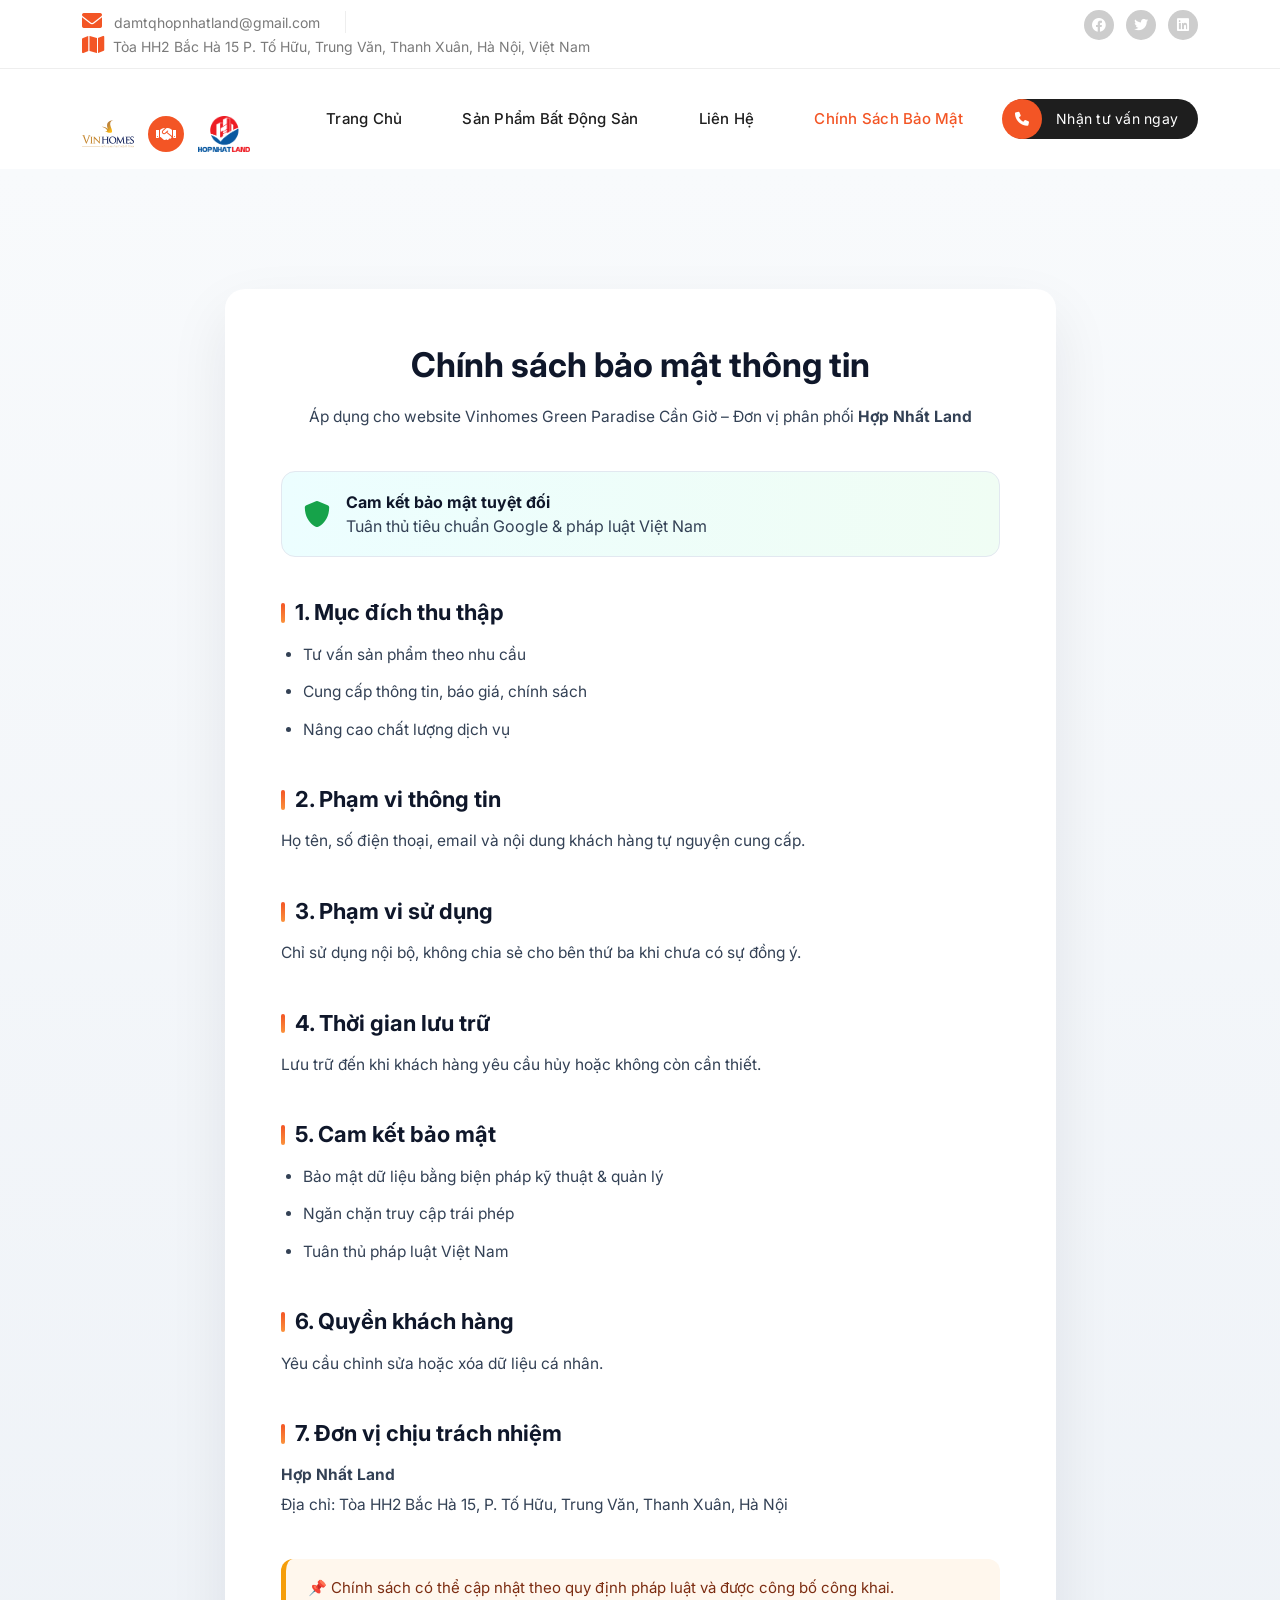
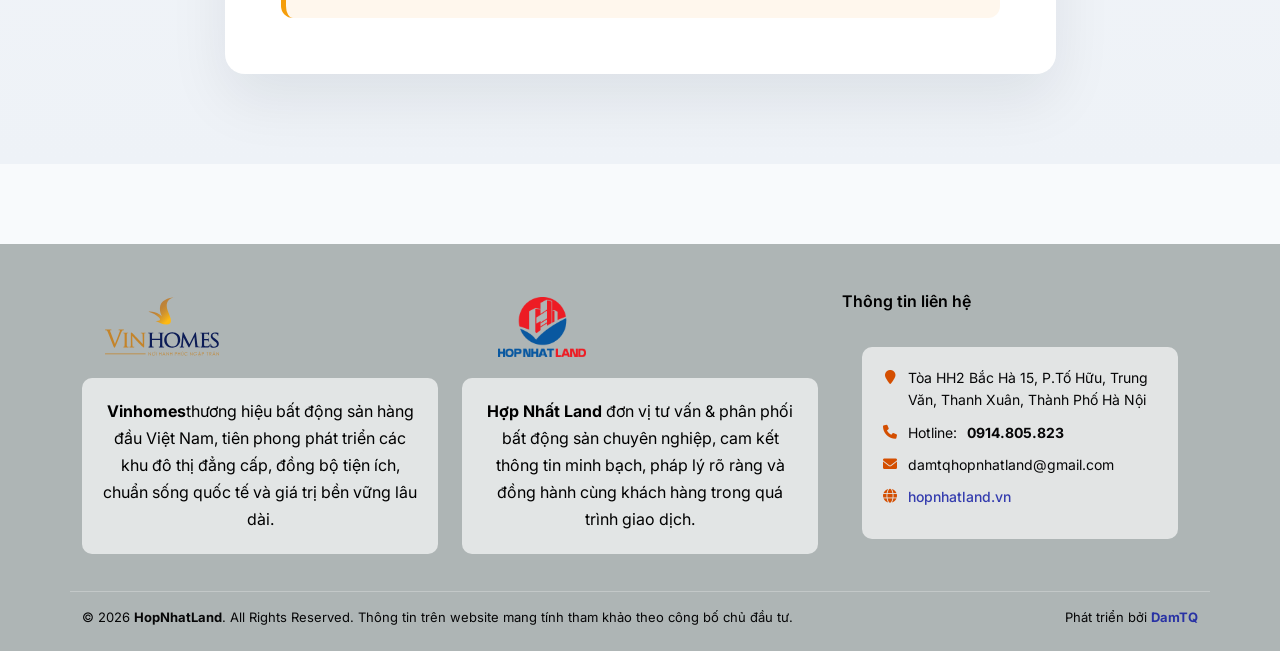
<file: policies-privacy.html>
<!DOCTYPE html>
<html lang="vi">

<head>
    <meta charset="utf-8">
    <title>Chính sách bảo mật | Vinhomes Green Paradise Cần Giờ</title>
    <meta name="viewport" content="width=device-width, initial-scale=1">
    <link rel="icon" href="./assets/images/logo-vinhomes-site.ico" type="image/x-icon">
    <link rel="shortcut icon" href="./assets/images/logo-vinhomes-site.ico" type="image/x-icon">

    <!-- SEO -->
    <meta name="description"
        content="Chính sách bảo mật thông tin khách hàng của Vinhomes Green Paradise Cần Giờ do Hợp Nhất Land phân phối. Cam kết minh bạch – an toàn – tuân thủ pháp luật.">
    <meta name="robots" content="index, follow">

    <!-- Open Graph -->
    <meta property="og:title" content="Chính sách bảo mật | Vinhomes Green Paradise Cần Giờ">
    <meta property="og:description"
        content="Cam kết bảo mật tuyệt đối thông tin khách hàng – tuân thủ tiêu chuẩn Google và pháp luật Việt Nam.">
    <meta property="og:type" content="website">

    <!-- Font -->
    <link href="https://fonts.googleapis.com/css2?family=Inter:wght@300;400;500;600;700&display=swap" rel="stylesheet">

    <!-- CSS -->
    <link href="vendor/bootstrap/css/bootstrap.min.css" rel="stylesheet">
    <link rel="stylesheet" href="assets/css/fontawesome.css">
    <link rel="stylesheet" href="assets/css/templatemo-villa-agency.css">

    <!-- Schema LegalPolicy -->
    <script type="application/ld+json">
  {
    "@context": "https://schema.org",
    "@type": "LegalPolicy",
    "name": "Chính sách bảo mật",
    "description": "Chính sách bảo mật thông tin khách hàng của Vinhomes Green Paradise Cần Giờ",
    "publisher": {
      "@type": "Organization",
      "name": "Hợp Nhất Land",
      "url": "https://hopnhatland.vn"
    }
  }
  </script>

    <!-- PAGE CSS -->
    <style>
        body {
            font-family: 'Inter', sans-serif;
        }

        .policy-page {
            padding: 120px 0 90px;
            background: linear-gradient(180deg, #f8fafc 0%, #eef2f7 100%);
        }

        .policy-box {
            background: #fff;
            border-radius: 20px;
            padding: 56px;
            box-shadow: 0 25px 60px rgba(15, 23, 42, .08);
        }

        .policy-title {
            font-size: 34px;
            font-weight: 700;
            text-align: center;
            color: #0f172a;
        }

        .policy-sub {
            text-align: center;
            font-size: 15px;
            color: #64748b;
            margin: 10px 0 40px;
        }

        .policy-trust {
            display: flex;
            gap: 16px;
            align-items: center;
            background: linear-gradient(90deg, #ecfeff, #f0fdf4);
            padding: 18px 22px;
            border-radius: 14px;
            border: 1px solid #e2e8f0;
            margin-bottom: 36px;
        }

        .policy-trust i {
            font-size: 26px;
            color: #16a34a;
        }

        .policy-box h4 {
            font-size: 22px;
            font-weight: 700;
            color: #0f172a;
            margin-top: 42px;
            margin-bottom: 14px;
            padding-left: 14px;
            position: relative;
        }

        .policy-box h4::before {
            content: "";
            position: absolute;
            left: 0;
            top: 4px;
            width: 4px;
            height: 75%;
            background: linear-gradient(180deg, #f35525, #fb923c);
            border-radius: 4px;
        }

        .policy-box p,
        .policy-box li {
            font-size: 15.5px;
            line-height: 1.9;
            color: #334155;
        }

        .policy-box ul {
            padding-left: 22px;
        }

        .policy-note {
            margin-top: 40px;
            background: #fff7ed;
            border-left: 5px solid #f59e0b;
            padding: 18px 22px;
            border-radius: 12px;
            font-size: 15px;
            color: #7c2d12;
        }

        footer {
            background: #0f172a;
            color: #e5e7eb;
            padding: 30px 0;
            font-size: 14px;
        }

        footer a {
            color: #facc15;
            font-weight: 500;
        }

        @media(max-width:768px) {
            .policy-box {
                padding: 32px 22px;
            }

            .policy-title {
                font-size: 26px;
            }
        }
    </style>
</head>

<body>

    <!-- SUB HEADER -->
    <div class="sub-header">
        <div class="container">
            <div class="row">
                <div class="col-lg-8 col-md-8">
                    <ul class="info">
                        <li><i class="fa fa-envelope"></i> damtqhopnhatland@gmail.com</li>
                        <li>
                            <i class="fa fa-map"></i>Tòa HH2 Bắc Hà 15 P. Tố Hữu, Trung Văn,
                            Thanh Xuân, Hà Nội, Việt Nam
                        </li>
                    </ul>
                </div>
                <div class="col-lg-4 col-md-4">
                    <ul class="social-links">
                        <li>
                            <a href="https://www.facebook.com/am.53708?locale=vi_VN"><i class="fab fa-facebook"></i></a>
                        </li>
                        <li>
                            <a href="https://x.com/home" target="_blank"><i class="fab fa-twitter"></i></a>
                        </li>
                        <li>
                            <a href="https://www.linkedin.com/in/quang-dam-tran-11a553217/"><i
                                    class="fab fa-linkedin"></i></a>
                        </li>
                    </ul>
                </div>
            </div>
        </div>
    </div>

    <!-- HEADER -->
    <header class="header-area header-sticky">
        <div class="container">
            <nav class="main-nav">
                <a href="index.html" class="logo-partner">
                    <img src="assets/images/vinhomes_logo.svg" alt="Vinhomes">
                    <span class="partner-icon"><i class="fa fa-handshake"></i></span>
                    <img src="assets/images/logo-hopnhatland.png" alt="Hợp Nhất Land">
                </a>
                <ul class="nav">
                    <li><a href="index.html">Trang Chủ</a></li>
                    <li><a href="properties.html">Sản Phẩm Bất Động Sản</a></li>
                    <li><a href="contact.html">Liên Hệ</a></li>
                    <li><a href="policies-privacy.html" class="active">Chính sách bảo mật</a></li>
                    <li class="call-cta">
                        <a href="tel:0914805823"><i class="fa fa-phone"></i> Nhận tư vấn ngay</a>
                    </li>
                </ul>
                <a class="menu-trigger"><span>Menu</span></a>
            </nav>
        </div>
    </header>

    <!-- POLICY CONTENT -->
    <section class="policy-page">
        <div class="container">
            <div class="row justify-content-center">
                <div class="col-lg-9">
                    <div class="policy-box">

                        <h1 class="policy-title">Chính sách bảo mật thông tin</h1>
                        <p class="policy-sub">
                            Áp dụng cho website Vinhomes Green Paradise Cần Giờ – Đơn vị phân phối <strong>Hợp Nhất
                                Land</strong>
                        </p>

                        <div class="policy-trust">
                            <i class="fa fa-shield-alt"></i>
                            <div>
                                <strong>Cam kết bảo mật tuyệt đối</strong><br>
                                Tuân thủ tiêu chuẩn Google & pháp luật Việt Nam
                            </div>
                        </div>

                        <h4>1. Mục đích thu thập</h4>
                        <ul>
                            <li>Tư vấn sản phẩm theo nhu cầu</li>
                            <li>Cung cấp thông tin, báo giá, chính sách</li>
                            <li>Nâng cao chất lượng dịch vụ</li>
                        </ul>

                        <h4>2. Phạm vi thông tin</h4>
                        <p>Họ tên, số điện thoại, email và nội dung khách hàng tự nguyện cung cấp.</p>

                        <h4>3. Phạm vi sử dụng</h4>
                        <p>Chỉ sử dụng nội bộ, không chia sẻ cho bên thứ ba khi chưa có sự đồng ý.</p>

                        <h4>4. Thời gian lưu trữ</h4>
                        <p>Lưu trữ đến khi khách hàng yêu cầu hủy hoặc không còn cần thiết.</p>

                        <h4>5. Cam kết bảo mật</h4>
                        <ul>
                            <li>Bảo mật dữ liệu bằng biện pháp kỹ thuật & quản lý</li>
                            <li>Ngăn chặn truy cập trái phép</li>
                            <li>Tuân thủ pháp luật Việt Nam</li>
                        </ul>

                        <h4>6. Quyền khách hàng</h4>
                        <p>Yêu cầu chỉnh sửa hoặc xóa dữ liệu cá nhân.</p>

                        <h4>7. Đơn vị chịu trách nhiệm</h4>
                        <p>
                            <strong>Hợp Nhất Land</strong><br>
                            Địa chỉ: Tòa HH2 Bắc Hà 15, P. Tố Hữu, Trung Văn, Thanh Xuân, Hà Nội<br>
                        </p>

                        <div class="policy-note">
                            📌 Chính sách có thể cập nhật theo quy định pháp luật và được công bố công khai.
                        </div>

                    </div>
                </div>
            </div>
        </div>
    </section>

    <!-- FOOTER -->
    <footer class="site-footer pt-5 pb-4">
        <div class="container">
            <div class="row gy-4">

                <!-- CHỦ ĐẦU TƯ -->
                <div class="col-lg-4 col-md-6 footer-col">
                    <div class="footer-logo-wrap">
                        <a href="https://vinhomes.vn/vi" target="_blank" rel="noopener nofollow">
                            <img src="assets/images/vinhomes_logo.svg" alt="Vinhomes" class="footer-logo">
                        </a>

                    </div>
                    <p>
                        <strong>Vinhomes</strong>thương hiệu bất động sản hàng đầu Việt Nam,
                        tiên phong phát triển các khu đô thị đẳng cấp, đồng bộ tiện ích,
                        chuẩn sống quốc tế và giá trị bền vững lâu dài.
                    </p>
                </div>

                <!-- ĐƠN VỊ PHÂN PHỐI -->
                <div class="col-lg-4 col-md-6 footer-col">
                    <div class="footer-logo-wrap">
                        <a href="http://hopnhatland.vn/" target="_blank" rel="noopener">
                            <img src="assets/images/logo-hopnhatland.png" alt="Hợp Nhất Land" class="footer-logo">
                        </a>

                    </div>
                    <p>
                        <strong>Hợp Nhất Land</strong> đơn vị tư vấn & phân phối bất động sản
                        chuyên nghiệp, cam kết thông tin minh bạch, pháp lý rõ ràng
                        và đồng hành cùng khách hàng trong quá trình giao dịch.
                    </p>
                </div>

                <!-- LIÊN HỆ -->
                <div class="col-lg-4 col-md-12 footer-col">
                    <h5>Thông tin liên hệ</h5>
                    <ul class="footer-list">
                        <li>
                            <i class="fa fa-map-marker"></i>
                            Tòa HH2 Bắc Hà 15, P.Tố Hữu, Trung Văn, Thanh Xuân, Thành Phố Hà Nội
                        </li>
                        <li>
                            <i class="fa fa-phone"></i>
                            Hotline: <strong>0914.805.823</strong>
                        </li>
                        <li>
                            <i class="fa fa-envelope"></i>
                            damtqhopnhatland@gmail.com
                        </li>
                        <li>
                            <i class="fa fa-globe"></i>
                            <a href="http://hopnhatland.vn/" target="_blank" class="footer-link">
                                hopnhatland.vn
                            </a>
                        </li>
                    </ul>
                </div>

            </div>

            <!-- BOTTOM -->
            <div class="row footer-bottom align-items-center">
                <div class="col-lg-8 col-md-12">
                    © 2026 <strong>HopNhatLand</strong>. All Rights Reserved.
                    Thông tin trên website mang tính tham khảo theo công bố chủ đầu tư.
                </div>
                <div class="col-lg-4 col-md-12 text-lg-end">
                    Phát triển bởi
                    <a href="https://www.facebook.com/am.53708?locale=vi_VN" target="_blank" class="footer-link">
                        <strong>DamTQ</strong>
                    </a>
                </div>
            </div>

        </div>
    </footer>

    <!-- JS -->
    <script src="vendor/jquery/jquery.min.js"></script>
    <script src="vendor/bootstrap/js/bootstrap.min.js"></script>
    <script src="assets/js/custom.js"></script>

</body>

</html>
</file>
<file: assets/css/templatemo-villa-agency.css>
/*

TemplateMo 591 villa agency

https://templatemo.com/tm-591-villa-agency

*/

/* ---------------------------------------------
Table of contents
------------------------------------------------
01. font & reset css
02. reset
03. global styles
04. header
05. banner
06. features
07. testimonials
08. contact
09. footer

--------------------------------------------- */
/* 
---------------------------------------------
font & reset css
--------------------------------------------- 
*/
@import url("https://fonts.googleapis.com/css2?family=Inter:wght@300;400;500;600;700;800&display=swap");

/* 
---------------------------------------------
reset
--------------------------------------------- 
*/
html,
body,
div,
span,
applet,
object,
iframe,
h1,
h2,
h3,
h4,
h5,
h6,
p,
blockquote,
div pre,
a,
abbr,
acronym,
address,
big,
cite,
code,
del,
dfn,
em,
font,
img,
ins,
kbd,
q,
s,
samp,
small,
strike,
strong,
sub,
sup,
tt,
var,
b,
u,
i,
center,
dl,
dt,
dd,
ol,
ul,
li,
figure,
header,
nav,
section,
article,
aside,
footer,
figcaption {
  margin: 0;
  padding: 0;
  border: 0;
  outline: 0;
}

.clearfix:after {
  content: ".";
  display: block;
  clear: both;
  visibility: hidden;
  line-height: 0;
  height: 0;
}

.clearfix {
  display: inline-block;
}

html[xmlns] .clearfix {
  display: block;
}

* html .clearfix {
  height: 1%;
}

ul,
li {
  padding: 0;
  margin: 0;
  list-style: none;
}

header,
nav,
section,
article,
aside,
footer,
hgroup {
  display: block;
}

* {
  box-sizing: border-box;
}

html,
body {
  font-family: "Inter", system-ui, -apple-system, "Segoe UI", sans-serif;
  -ms-text-size-adjust: 100%;
  -webkit-font-smoothing: antialiased;
  -moz-osx-font-smoothing: grayscale;
}

a {
  text-decoration: none !important;
}

h1,
h2,
h3,
h4,
h5,
h6 {
  color: #1e1e1e;
  margin-top: 0px;
  margin-bottom: 0px;
  font-weight: 700;
}

ul {
  margin-bottom: 0px;
}

p {
  font-size: 14px;
  line-height: 28px;
  color: #4a4a4a;
}

img {
  width: 100%;
  overflow: hidden;
}

/* 
---------------------------------------------
Global Styles
--------------------------------------------- 
*/
html,
body {
  font-family: "Inter", system-ui, -apple-system, "Segoe UI", sans-serif;
}

::selection {
  background: #0071f8;
  color: #fff;
}

::-moz-selection {
  background: #0071f8;
  color: #fff;
}

.section {
  margin-top: 120px;
}

.section-heading {
  margin-bottom: 70px;
}

.section-heading h2 {
  font-size: 40px;
  font-weight: 700;
  text-transform: capitalize;
  margin-top: 20px;
  line-height: 56px;
}

.section-heading h2 em {
  font-style: normal;
  color: #0071f8;
}

.section-heading h6 {
  color: #ee626b;
  font-size: 15px;
  text-transform: uppercase;
  font-weight: 700;
}

.icon-button a {
  display: inline-block;
  background-color: #1e1e1e;
  color: #fff;
  font-size: 14px;
  font-weight: 400;
  height: 50px;
  line-height: 50px;
  padding: 0px 30px 0px 0px;
  border-radius: 25px;
  transition: all 0.3s;
}

.icon-button a i {
  background-color: #f35525;
  height: 50px;
  width: 50px;
  text-align: center;
  border-radius: 50%;
  line-height: 50px;
  display: inline-block;
  margin-right: 15px;
  margin-left: -1px;
}

.icon-button a:hover {
  color: #f35525;
}

.icon-button a:hover i {
  color: #fff;
}

.main-button a {
  display: inline-block;
  background-color: #1e1e1e;
  color: #fff;
  font-size: 14px;
  font-weight: 500;
  height: 40px;
  line-height: 40px;
  padding: 0px 30px;
  border-radius: 25px;
  transition: all 0.3s;
}

.main-button a:hover {
  background-color: #f35525;
  color: #fff;
}

/* 
---------------------------------------------
Pre-loader Style
--------------------------------------------- 
*/

.js-preloader {
  position: fixed;
  top: 0;
  left: 0;
  right: 0;
  bottom: 0;
  background-color: rgba(0, 0, 0, 0.99);
  display: -webkit-box;
  display: flex;
  -webkit-box-align: center;
  align-items: center;
  -webkit-box-pack: center;
  justify-content: center;
  opacity: 1;
  visibility: visible;
  z-index: 9999;
  -webkit-transition: opacity 0.25s ease;
  transition: opacity 0.25s ease;
}

.js-preloader.loaded {
  opacity: 0;
  visibility: hidden;
  pointer-events: none;
}

@-webkit-keyframes dot {
  50% {
    -webkit-transform: translateX(96px);
    transform: translateX(96px);
  }
}

@keyframes dot {
  50% {
    -webkit-transform: translateX(96px);
    transform: translateX(96px);
  }
}

@-webkit-keyframes dots {
  50% {
    -webkit-transform: translateX(-31px);
    transform: translateX(-31px);
  }
}

@keyframes dots {
  50% {
    -webkit-transform: translateX(-31px);
    transform: translateX(-31px);
  }
}

.preloader-inner {
  position: relative;
  width: 142px;
  height: 40px;
  background: transparent;
}

.preloader-inner .dot {
  position: absolute;
  width: 16px;
  height: 16px;
  top: 12px;
  left: 15px;
  background: #f35525;
  border-radius: 50%;
  -webkit-transform: translateX(0);
  transform: translateX(0);
  -webkit-animation: dot 2.8s infinite;
  animation: dot 2.8s infinite;
}

.preloader-inner .dots {
  -webkit-transform: translateX(0);
  transform: translateX(0);
  margin-top: 12px;
  margin-left: 31px;
  -webkit-animation: dots 2.8s infinite;
  animation: dots 2.8s infinite;
}

.preloader-inner .dots span {
  display: block;
  float: left;
  width: 16px;
  height: 16px;
  margin-left: 16px;
  background: #f35525;
  border-radius: 50%;
}

/* 
---------------------------------------------
Header Style
--------------------------------------------- 
*/

.sub-header {
  background-color: #fff;
  padding: 10px 0px;
  border-bottom: 1px solid #eee;
}

.sub-header ul li {
  display: inline-block;
}

.sub-header ul.social-links {
  text-align: right;
}

.sub-header ul.social-links li {
  margin-left: 8px;
}

.sub-header ul.social-links li a {
  display: inline-block;
  width: 30px;
  height: 30px;
  background-color: #cdcdcd;
  border-radius: 50%;
  text-align: center;
  line-height: 30px;
  color: #fff;
  font-size: 14px;
  transition: all 0.3s;
}

.sub-header ul.social-links li a:hover {
  background-color: #f35525;
}

.sub-header ul.info li {
  font-size: 14px;
  color: #7a7a7a;
  border-right: 1px solid #eee;
  margin-right: 25px;
  padding-right: 25px;
}

.sub-header ul.info li:last-child {
  margin-right: 0px;
  padding-right: 0px;
  border-right: none;
}

.sub-header ul.info li i {
  font-size: 20px;
  color: #f35525;
  margin-right: 8px;
}

.background-header {
  background-color: #fff;
  height: 80px !important;
  position: fixed !important;
  top: 0 !important;
  left: 0;
  right: 0;
  box-shadow: 0px 0px 10px rgba(0, 0, 0, 0.15) !important;
  -webkit-transition: all 0.5s ease 0s;
  -moz-transition: all 0.5s ease 0s;
  -o-transition: all 0.5s ease 0s;
  transition: all 0.5s ease 0s;
}

.header-area {
  position: relative;
  background-color: #fff;
  height: 100px;
  z-index: 100;
  -webkit-transition: all 0.5s ease 0s;
  -moz-transition: all 0.5s ease 0s;
  -o-transition: all 0.5s ease 0s;
  transition: all 0.5s ease 0s;
}

.header-area .main-nav {
  background: transparent;
  display: flex;
}

.header-area .main-nav .logo {
  -webkit-transition: all 0.3s ease 0s;
  -moz-transition: all 0.3s ease 0s;
  -o-transition: all 0.3s ease 0s;
  transition: all 0.3s ease 0s;
  display: inline-block;
}

.header-area .main-nav .logo h1 {
  line-height: 100px;
  font-size: 28px;
  text-transform: uppercase;
  color: #1e1e1e;
  font-weight: 700;
  letter-spacing: 2px;
}

.background-header .main-nav .logo h1 {
  line-height: 80px;
}

.header-area .main-nav ul.nav {
  flex-basis: 100%;
  margin-top: 30px;
  justify-content: right;
  -webkit-transition: all 0.3s ease 0s;
  -moz-transition: all 0.3s ease 0s;
  -o-transition: all 0.3s ease 0s;
  transition: all 0.3s ease 0s;
  position: relative;
  z-index: 999;
}

.header-area .main-nav .nav li:last-child {
  padding-right: 0px;
}

.header-area .main-nav .nav li {
  padding-left: 10px;
  padding-right: 10px;
  height: 100px;
  line-height: 100px;
}

.header-area .main-nav .nav li a {
  display: block;
  padding-left: 20px;
  padding-right: 20px;
  font-weight: 500;
  font-size: 15px;
  height: 40px;
  line-height: 40px;
  text-transform: capitalize;
  color: #1e1e1e;
  -webkit-transition: all 0.4s ease 0s;
  -moz-transition: all 0.4s ease 0s;
  -o-transition: all 0.4s ease 0s;
  transition: all 0.4s ease 0s;
  border: transparent;
  letter-spacing: 0.25px;
}

.header-area .main-nav .nav li:last-child a {
  background-color: #1e1e1e;
  color: #fff;
  font-size: 14px;
  font-weight: 400;
  text-transform: none;
  border-radius: 20px;
  padding-left: 0px;
}

.header-area .main-nav .nav li:last-child a i {
  background-color: #f35525;
  display: inline-block;
  width: 40px;
  height: 40px;
  text-align: center;
  line-height: 40px;
  margin-right: 10px;
  border-radius: 50%;
  margin-left: -1px;
}

.header-area .main-nav .nav li:last-child:hover a {
  background-color: #1e1e1e;
}

.header-area .main-nav .nav li:last-child:hover a i {
  color: #fff;
}

.header-area .main-nav .nav li:hover a {
  color: #f35525;
}

.header-area .main-nav .nav li a.active {
  color: #f35525;
}

.background-header .main-nav .nav li a.active {
  color: #f35525;
}

.header-area .main-nav .menu-trigger {
  cursor: pointer;
  position: absolute;
  top: 23px;
  width: 32px;
  height: 40px;
  text-indent: -9999em;
  z-index: 99;
  right: 20px;
  display: none;
}

.background-header .main-nav .menu-trigger {
  top: 22px;
}

.background-header .main-nav ul.nav {
  margin-top: 20px;
}

.header-area .main-nav .menu-trigger span,
.header-area .main-nav .menu-trigger span:before,
.header-area .main-nav .menu-trigger span:after {
  -moz-transition: all 0.4s;
  -o-transition: all 0.4s;
  -webkit-transition: all 0.4s;
  transition: all 0.4s;
  background-color: #1e1e1e;
  display: block;
  position: absolute;
  width: 30px;
  height: 2px;
  left: 0;
}

.header-area .main-nav .menu-trigger span:before,
.header-area .main-nav .menu-trigger span:after {
  -moz-transition: all 0.4s;
  -o-transition: all 0.4s;
  -webkit-transition: all 0.4s;
  transition: all 0.4s;
  background-color: #1e1e1e;
  display: block;
  position: absolute;
  width: 30px;
  height: 2px;
  left: 0;
  width: 75%;
}

.header-area .main-nav .menu-trigger span:before,
.header-area .main-nav .menu-trigger span:after {
  content: "";
}

.header-area .main-nav .menu-trigger span {
  top: 16px;
}

.header-area .main-nav .menu-trigger span:before {
  -moz-transform-origin: 33% 100%;
  -ms-transform-origin: 33% 100%;
  -webkit-transform-origin: 33% 100%;
  transform-origin: 33% 100%;
  top: -10px;
  z-index: 10;
}

.header-area .main-nav .menu-trigger span:after {
  -moz-transform-origin: 33% 0;
  -ms-transform-origin: 33% 0;
  -webkit-transform-origin: 33% 0;
  transform-origin: 33% 0;
  top: 10px;
}

.header-area .main-nav .menu-trigger.active span,
.header-area .main-nav .menu-trigger.active span:before,
.header-area .main-nav .menu-trigger.active span:after {
  background-color: transparent;
  width: 100%;
}

.header-area .main-nav .menu-trigger.active span:before {
  -moz-transform: translateY(6px) translateX(1px) rotate(45deg);
  -ms-transform: translateY(6px) translateX(1px) rotate(45deg);
  -webkit-transform: translateY(6px) translateX(1px) rotate(45deg);
  transform: translateY(6px) translateX(1px) rotate(45deg);
  background-color: #1e1e1e;
}

.background-header .main-nav .menu-trigger.active span:before {
  background-color: #1e1e1e;
}

.header-area .main-nav .menu-trigger.active span:after {
  -moz-transform: translateY(-6px) translateX(1px) rotate(-45deg);
  -ms-transform: translateY(-6px) translateX(1px) rotate(-45deg);
  -webkit-transform: translateY(-6px) translateX(1px) rotate(-45deg);
  transform: translateY(-6px) translateX(1px) rotate(-45deg);
  background-color: #1e1e1e;
}

.background-header .main-nav .menu-trigger.active span:after {
  background-color: #1e1e1e;
}

.visible {
  display: inline !important;
}

@media (max-width: 1200px) {
  .header-area .main-nav .nav li {
    padding-left: 5px;
    padding-right: 5px;
  }
}

@media (max-width: 767px) {
  .background-header .main-nav {
    box-shadow: 0px 0px 15px rgba(0, 0, 0, 0.15);
    border-radius: 0px 0px 25px 25px;
    width: 100%;
  }

  .background-header .main-nav .nav,
  .header-area .main-nav .nav {
    background-color: #fff;
  }

  .background-header .main-nav .nav li a,
  .header-area .main-nav .nav li a {
    line-height: 50px;
    height: 50px;
    font-weight: 400;
    color: #1e1e1e;
    background-color: #fff;
    border-radius: 0px 0px 25px 25px;
  }

  .background-header .main-nav .nav li,
  .header-area .main-nav .nav li {
    border-top: 1px solid #ddd;
    background-color: #f1f0fe;
    height: 50px;
    border-radius: 0px 0px 25px 25px;
  }

  .header-area .main-nav .nav {
    height: auto;
    flex-basis: 100%;
  }

  .header-area .main-nav .logo {
    position: absolute;
    left: 30px;
    top: 0px;
  }

  .background-header .main-nav .logo {
    top: 0px;
  }

  .background-header .main-nav .border-button {
    top: 0px !important;
  }

  .header-area .main-nav .border-button {
    position: absolute;
    top: 15px;
    right: 70px;
  }

  .header-area.header-sticky .nav li a:hover,
  .header-area.header-sticky .nav li a.active {
    color: #ee626b !important;
    opacity: 1;
  }

  .header-area.header-sticky .nav li.search-icon a {
    width: 100%;
  }

  .header-area .nav li:last-child a {
    background-color: transparent !important;
    font-weight: 300 !important;
    text-transform: capitalize !important;
  }

  .header-area {
    padding: 0px 15px;
    height: 80px;
    box-shadow: none;
    text-align: center;
  }

  .header-area .container {
    padding: 0px;
  }

  .header-area .logo {
    margin-left: 0px;
  }

  .header-area .menu-trigger {
    display: block !important;
  }

  .header-area .main-nav {
    overflow: hidden;
  }

  .header-area .main-nav .nav {
    float: none;
    width: 100%;
    display: none;
    -webkit-transition: all 0s ease 0s;
    -moz-transition: all 0s ease 0s;
    -o-transition: all 0s ease 0s;
    transition: all 0s ease 0s;
    margin-left: 0px;
  }

  .header-area .main-nav .nav li:first-child {
    border-top: 1px solid #eee;
  }

  .header-area.header-sticky .nav {
    margin-top: 80px !important;
  }

  .background-header.header-sticky .nav {
    margin-top: 80px !important;
  }

  .header-area .main-nav .nav li {
    width: 100%;
    background: #fff;
    padding-left: 0px !important;
    padding-right: 0px !important;
  }
}

/* 
---------------------------------------------
Banner Style
--------------------------------------------- 
*/

.main-banner .item {
  background-position: center center;
  background-repeat: no-repeat;
  background-size: cover;
  padding: 220px 20% 320px 20%;
  margin-top: 0px;
}

.main-banner .item-1 {
  background-image: url(../images/lang-van.jpg);
}

.main-banner .item-2 {
  background-image: url(../images/muidanhvong.jpg);
}

.main-banner .item-3 {
  background-image: url(../images/vin-olympic-banner.png);
}

.main-banner .item span.category {
  background-color: #fff;
  color: #1e1e1e;
  font-size: 16px;
  font-weight: 500;
  text-transform: capitalize;
  padding: 6px 15px;
  display: inline-block;
  margin-bottom: 30px;
}

.main-banner .item span.category em {
  font-style: normal;
  color: #f35525;
}

.main-banner .item h2 {
  font-size: 62px;
  font-weight: 700;
  text-transform: uppercase;
  color: #fff;
  line-height: 72px;
  width: 50%;
  margin-bottom: 0px;
}

.main-banner .owl-dots {
  position: absolute;
  bottom: 60px;
  left: 20%;
}

.main-banner .owl-dots .owl-dot {
  width: 10px;
  height: 10px;
  background-color: #fff;
  border-radius: 50%;
  margin-right: 10px;
  transition: all 0.5s;
}

.main-banner .owl-dots .active {
  background-color: #f35525;
}

.main-banner .owl-nav {
  position: absolute;
  top: 50%;
  width: 100%;
  transform: translateY(-50px);
}

.main-banner .owl-nav .owl-prev i,
.main-banner .owl-nav .owl-next i {
  width: 50px;
  height: 50px;
  line-height: 50px;
  font-size: 24px;
  display: inline-block;
  color: #fff;
  background-color: rgba(255, 255, 255, 0.2);
  border-radius: 50%;
  opacity: 1;
  transition: all 0.3s;
}

.main-banner .owl-nav .owl-prev i {
  position: absolute;
  left: 45px;
}

.main-banner .owl-nav .owl-next i {
  position: absolute;
  right: 45px;
}

.main-banner .owl-nav .owl-prev i:hover,
.main-banner .owl-nav .owl-next i:hover {
  opacity: 1;
  background-color: rgba(255, 255, 255, 0.5);
}

/* 
---------------------------------------------
Featured Style
--------------------------------------------- 
*/

.featured .left-image {
  position: relative;
}

.featured .left-image img {
  padding-left: 55px;
}

.featured .left-image a {
  display: inline-block;
  width: 110px;
  height: 110px;
  line-height: 110px;
  background-color: #f35525;
  border-radius: 50%;
  text-align: center;
  position: absolute;
  left: 0;
  bottom: -55px;
}

.featured .section-heading {
  margin-left: 10px;
  margin-right: 10px;
  margin-bottom: 60px;
}

.featured .section-heading h2 {
  width: 70%;
}

.featured .accordion {
  margin-left: 10px;
  margin-right: 10px;
  --bs-accordion-border-radius: 10px;
  --bs-accordion-inner-border-radius: 10px;
  --bs-accordion-bg: #fafafa;
  --bs-accordion-border-color: none;
  border: none !important;
}

.featured .accordion-header {
  border-bottom: 1px solid #eaeaea;
}

.featured .accordion-button {
  box-shadow: none;
  font-size: 17px;
  font-weight: 500;
  color: #1e1e1e;
}

.featured .accordion-button:not(.collapsed) {
  color: #f35525;
  background-color: #fafafa;
  outline: none;
}

.featured .accordion-button::after {
  display: none;
}

.featured #headingThree {
  border-bottom: none;
}

.featured .accordion-item:last-of-type .accordion-collapse {
  border-top: 1px solid #eaeaea;
}

.featured .info-table {
  background-color: #e9ddd99f;
  border-radius: 10px;
  box-shadow: 0px 0px 15px rgba(0, 0, 0, 0.15);
  padding: 35px 30px;
}

.featured .info-table ul li {
  display: block;
  margin-bottom: 35px;
  padding-bottom: 35px;
  border-bottom: 1px solid #eee;
}

.featured .info-table ul li:last-child {
  border-bottom: none;
  padding-bottom: 0;
  margin-bottom: 0;
}

.featured .info-table ul li img {
  float: left;
  margin-right: 25px;
}

.featured .info-table ul li h4 {
  font-size: 22px;
  font-weight: 600;
  color: #000000;
}

.featured .info-table ul li h4 span {
  font-size: 15px;
  color: #000000;
  font-weight: 400;
}

/* 
---------------------------------------------
Video Style
--------------------------------------------- 
*/

.video {
  background-image: url(../images/video-bg.jpg);
  background-repeat: no-repeat;
  background-size: cover;
  background-position: center center;
  padding: 100px 0px 250px 0px;
  position: relative;
}

.video-content {
  margin-top: -240px;
}

.video .section-heading h2 {
  color: #fff;
}

.video-content .video-frame {
  position: relative;
  box-shadow: 0px 0px 15px rgba(0, 0, 0, 0.15);
  border-radius: 10px;
}

.video-content .video-frame img {
  border-radius: 10px;
}

.video-content .video-frame a {
  position: absolute;
  left: 50%;
  top: 50%;
  transform: translate(-26px, -26px);
  width: 52px;
  height: 52px;
  background-color: #fff;
  border-radius: 50%;
  display: inline-block;
  text-align: center;
  line-height: 52px;
  color: #f35525;
  outline: 15px solid rgba(254, 85, 37, 0.5);
  font-size: 18px;
}

/* 
---------------------------------------------
Fun Facts Style
--------------------------------------------- 
*/

.fun-facts {
  text-align: center;
  margin-top: 125px;
}

.fun-facts .counter {
  background-color: #ffeee9;
  position: relative;
  border-radius: 10px;
  width: 270px;
  padding: 20px 0px;
  display: inline-block;
}

.fun-facts .counter h2,
.fun-facts .counter p {
  display: inline-flex;
  vertical-align: middle;
}

.fun-facts .counter p {
  text-align: left;
  font-size: 16px;
  color: #1e1e1e;
  font-weight: 600;
  line-height: 28px;
}

.fun-facts .counter h2 {
  margin-right: 25px;
  font-size: 40px;
  color: #f35525;
}

.fun-facts .counter:after {
  position: absolute;
  width: 50px;
  height: 50px;
  background-color: #f35525;
  border-radius: 50%;
  content: "";
  right: -25px;
  top: -25px;
}

/* 
---------------------------------------------
Best Deal Style
--------------------------------------------- 
*/

.best-deal {
  background-color: #f7f0f096;
  padding: 100px 0px;
}

.best-deal .tab-content img {
  padding: 0px 45px;
}

.best-deal .tabs-content .nav-link {
  font-size: 16px;
  font-weight: 500;
  background-color: #1e1e1e !important;
  border-radius: 5px;
  height: 50px;
  line-height: 50px;
  display: inline-block;
  padding: 0px 25px;
  color: #fff;
}

.best-deal .tabs-content .nav-tabs .nav-link.active {
  background-color: #f35525 !important;
  color: #fff;
}

.best-deal .tabs-content ul.nav-tabs {
  border-bottom: none !important;
  margin-bottom: 80px;
  align-items: end;
  justify-content: end;
  margin-top: -130px;
}

.best-deal .tabs-content ul.nav-tabs li {
  padding-right: 0px;
  border-right: none;
  margin-left: 20px;
}

.best-deal .info-table {
  border-radius: 10px;
  box-shadow: 0px 0px 15px rgba(0, 0, 0, 0.15);
  padding: 35px 30px;
}

.best-deal .info-table ul li {
  display: block;
  margin-bottom: 24px;
  padding-bottom: 24px;
  border-bottom: 1px solid #eee;
  text-align: left;
  font-size: 15px;
  color: #222121;
  font-weight: 400;
}

.best-deal .info-table ul li:last-child {
  border-bottom: none;
  padding-bottom: 0;
  margin-bottom: 0;
}

.best-deal .info-table ul li span {
  font-size: 20px;
  color: #1e1e1e;
  font-weight: 700;
  float: right;
  display: inline-block;
}

.best-deal .tabs-content {
  padding: 0px;
  background-color: transparent;
}

.best-deal .tabs-content h4 {
  font-size: 17px;
  font-weight: 600;
  margin-bottom: 30px;
}

.best-deal .icon-button {
  margin-top: 30px;
}

/* 
---------------------------------------------
Properties Style
--------------------------------------------- 
*/

.properties .item {
  background-color: #fafafa;
  border-radius: 10px;
  padding: 30px;
  margin-bottom: 30px;
}

.properties .item img {
  border-radius: 10px;
}

.properties .item span.category {
  background-color: #fbd9cf;
  font-weight: 500;
  border-radius: 5px;
  font-size: 14px;
  color: #1e1e1e;
  padding: 5px 12px;
  display: inline-block;
  margin-top: 25px;
}

.properties .item h4 {
  font-size: 19px;
  margin: 25px 0px;
}

.properties .item h4 a {
  color: #1e1e1e;
}

.properties .item ul li {
  display: inline-block;
  font-size: 15px;
  color: #4a4a4a;
  margin-right: 20px;
}

.properties .item ul li span {
  font-weight: 600;
  color: #1e1e1e;
}

.properties .item ul {
  border-bottom: 1px solid #eaeaea;
  margin-bottom: 30px;
  padding-bottom: 30px;
}

.properties .item h6 {
  font-size: 20px;
  color: #f35525;
  margin-top: 6px;
  display: inline-block;
  float: right;
  margin-top: 30px;
}

.properties .item .main-button {
  text-align: center;
}

/* 
---------------------------------------------
Contact Style
--------------------------------------------- 
*/

.contact {
  background-image: url(../images/contact-bg.jpg);
  background-repeat: no-repeat;
  background-size: cover;
  background-position: center center;
  padding: 100px 0px 250px 0px;
  position: relative;
}

.contact .section-heading h2 {
  color: #fff;
}

.contact-content {
  margin-top: -240px;
  position: relative;
  z-index: 1;
}

.contact-content #map {
  border-radius: 10px;
  margin-bottom: 60px;
}

.contact-content .item {
  border-radius: 10px;
  box-shadow: 0px 0px 15px rgba(0, 0, 0, 0.15);
  padding: 35px 30px;
  background-color: #fff;
}

.contact-content .phone {
  margin-right: 15px;
}

.contact-content .email {
  margin-left: 15px;
}

.contact-content .item img {
  float: left;
  margin-right: 25px;
  vertical-align: middle;
}

.contact-content .item h6 {
  font-size: 20px;
  font-weight: 600;
  vertical-align: middle;
}

.contact-content .item h6 span {
  font-size: 15px;
  color: #aaaaaa;
  font-weight: 400;
}

.contact-content #contact-form {
  margin-left: 30px;
  border-radius: 10px;
  box-shadow: 0px 0px 15px rgba(0, 0, 0, 0.15);
  padding: 35px 30px;
  background-color: #fff;
}

.contact-content #contact-form label {
  font-size: 15px;
  color: #3a3a3a;
  margin-bottom: 15px;
}

.contact-content #contact-form input {
  width: 100%;
  height: 44px;
  border-radius: 22px;
  background-color: #f6f6f6;
  border: none;
  margin-bottom: 30px;
  font-size: 14px;
  padding: 0px 15px;
}

.contact-content #contact-form textarea {
  width: 100%;
  height: 150px;
  max-height: 180px;
  border-radius: 22px;
  background-color: #f6f6f6;
  border: none;
  margin-bottom: 40px;
  font-size: 14px;
  padding: 15px 15px;
}

.contact-content #contact-form button {
  background-color: #1e1e1e;
  height: 44px;
  border-radius: 22px;
  padding: 0px 20px;
  color: #fff;
  border: none;
  font-size: 15px;
  font-weight: 500;
  transition: all 0.5s;
}

.contact-content #contact-form button:hover {
  background-color: #f35525;
}

/* 
---------------------------------------------
Footer Style
--------------------------------------------- 
*/

footer.footer-no-gap {
  margin-top: 0px;
}

footer {
  margin-top: 150px;
  background-color: #ffffffe3;
  min-height: 100px;
}

footer p {
  margin: 20px;
  padding: 20px;
  border-radius: 10px;
  background-color: rgba(255, 255, 255, 0.651);
  text-align: center;
  line-height: 100px;
  color: #000000;
  font-size: 16px;
  font-weight: 400;
}

footer p a {
  color: #000000;
  transition: all 0.3s;
  position: relative;
  z-index: 3;
}

footer p a:hover {
  opacity: 0.75;
}

/* 
---------------------------------------------
Page Header Style
--------------------------------------------- 
*/

.page-heading {
  background-image: url(../images/page-header.jpg);
  background-position: center bottom;
  background-repeat: no-repeat;
  background-size: cover;
  padding: 110px 0px;
  text-align: center;
}

.page-heading span {
  background-color: #fff;
  color: #1e1e1e;
  font-size: 14px;
  font-weight: 500;
  text-transform: uppercase;
  padding: 10px 25px;
  display: inline-block;
  margin-bottom: 30px;
}

.page-heading span a {
  color: #1e1e1e;
}

.page-heading h3 {
  font-size: 48px;
  font-weight: 900;
  text-transform: uppercase;
  color: #fff;
}

/* 
---------------------------------------------
Properties Style
--------------------------------------------- 
*/

.properties ul.properties-filter {
  list-style: none;
  text-align: center;
  margin-bottom: 70px;
}

.properties ul.properties-filter li {
  display: inline-block;
  margin: 5px 8px;
}

.properties ul.properties-filter li a {
  display: inline-block;
  text-align: center;
  font-size: 15px;
  text-transform: capitalize;
  font-weight: 500;
  color: #fff;
  background-color: #1e1e1e;
  padding: 12px 25px;
  border-radius: 5px;
  transition: all 0.3s;
}

.properties ul.properties-filter li a.is_active {
  background-color: #f35525;
  color: #fff;
}

.properties ul.properties-filter li a.is_active:hover {
  color: #fff;
}

.properties ul.properties-filter li a:hover {
  color: #f35525;
}

.properties ul.pagination {
  margin-top: 50px;
  text-align: center;
  width: 100%;
  display: inline-block;
}

.properties ul.pagination li {
  display: inline-block;
  margin: 0px 5px;
}

.properties ul.pagination li a {
  display: inline-block;
  width: 40px;
  height: 40px;
  line-height: 40px;
  text-align: center;
  background-color: #1e1e1e;
  color: #fff;
  font-size: 15px;
  font-weight: 600;
  border-radius: 50%;
  transition: all 0.3s;
}

.properties ul.pagination li a:hover,
.properties ul.pagination li a.is_active {
  background-color: #f35525;
  color: #fff;
}

/* 
---------------------------------------------
Single Page Style
--------------------------------------------- 
*/

.single-property .main-image img {
  float: none;
}

.single-property .main-content h4 {
  font-size: 25px;
  margin-top: 25px;
  margin-bottom: 40px;
  padding-bottom: 40px;
  border-bottom: 1px solid #eee;
}

.single-property .main-content span.category {
  background-color: #fbd9cf;
  font-weight: 500;
  border-radius: 5px;
  font-size: 14px;
  color: #1e1e1e;
  padding: 5px 12px;
  display: inline-block;
  margin-top: 40px;
}

.single-property .accordion {
  margin-top: 60px;
  margin-left: 0px;
  margin-right: 0px;
  --bs-accordion-border-radius: 10px;
  --bs-accordion-inner-border-radius: 10px;
  --bs-accordion-bg: #fafafa;
  --bs-accordion-border-color: none;
  border: none !important;
}

.single-property .accordion-header {
  border-bottom: 1px solid #eaeaea;
}

.single-property .accordion-button {
  box-shadow: none;
  font-size: 17px;
  font-weight: 500;
  color: #1e1e1e;
}

.single-property .accordion-button:not(.collapsed) {
  color: #f35525;
  background-color: #fafafa;
  outline: none;
}

.single-property .accordion-button::after {
  display: none;
}

.single-property #headingThree {
  border-bottom: none;
}

.single-property .accordion-item:last-of-type .accordion-collapse {
  border-top: 1px solid #98e0f0;
}

.single-property .info-table {
  background-color: #8cdbfaaf;
  border-radius: 10px;
  box-shadow: 0px 0px 15px rgba(0, 0, 0, 0.15);
  padding: 35px 30px;
  margin-left: 60px;
}

.single-property .info-table ul li {
  display: block;
  margin-bottom: 35px;
  padding-bottom: 35px;
  border-bottom: 1px solid #eee;
}

.single-property .info-table ul li:last-child {
  border-bottom: none;
  padding-bottom: 0;
  margin-bottom: 0;
}

.single-property .info-table ul li img {
  float: left;
  margin-right: 25px;
}

.single-property .info-table ul li h4 {
  font-size: 22px;
  font-weight: 600;
}

.single-property .info-table ul li h4 span {
  font-size: 15px;
  color: #000000;
  font-weight: 400;
}

/* 
---------------------------------------------
Contact Page Style
--------------------------------------------- 
*/

.contact-page #map {
  margin-top: 100px;
}

.contact-page .section-heading {
  margin-bottom: 40px;
  margin-right: 280px;
}

.contact-page p {
  margin-bottom: 50px;
}

.contact-page .item {
  border-radius: 10px;
  box-shadow: 0px 0px 15px rgba(0, 0, 0, 0.15);
  padding: 35px 30px;
  background-color: #fff;
  display: inline-block;
  min-width: 360px;
}

.contact-page .phone {
  margin-bottom: 30px;
}

.contact-page .item img {
  float: left;
  margin-right: 25px;
  vertical-align: middle;
}

.contact-page .item h6 {
  font-size: 20px;
  font-weight: 600;
  vertical-align: middle;
}

.contact-page .item h6 span {
  font-size: 15px;
  color: #aaaaaa;
  font-weight: 400;
}

.contact-page #contact-form {
  margin-left: 30px;
  border-radius: 10px;
  box-shadow: 0px 0px 15px rgba(0, 0, 0, 0.15);
  padding: 35px 30px;
  background-color: #fff;
}

.contact-page #contact-form label {
  font-size: 15px;
  color: #3a3a3a;
  margin-bottom: 15px;
}

.contact-page #contact-form input {
  width: 100%;
  height: 44px;
  border-radius: 22px;
  background-color: #f6f6f6;
  border: none;
  margin-bottom: 30px;
  font-size: 14px;
  padding: 0px 15px;
}

.contact-page #contact-form textarea {
  width: 100%;
  height: 150px;
  max-height: 180px;
  border-radius: 22px;
  background-color: #f6f6f6;
  border: none;
  margin-bottom: 40px;
  font-size: 14px;
  padding: 15px 15px;
}

.contact-page #contact-form button {
  background-color: #1e1e1e;
  height: 44px;
  border-radius: 22px;
  padding: 0px 20px;
  color: #fff;
  border: none;
  font-size: 15px;
  font-weight: 500;
  transition: all 0.5s;
}

.contact-page #contact-form button:hover {
  background-color: #f35525;
}

/* 
---------------------------------------------
Responsive Style
--------------------------------------------- 
*/

body {
  overflow-x: hidden;
}

@media (max-width: 767px) {
  .header-area .main-nav .logo h1 {
    line-height: 80px !important;
  }

  .best-deal .tabs-content .nav-link {
    font-size: 14px;
    padding: 0px 15px;
    height: 44px;
    line-height: 44px;
  }

  .best-deal .tabs-content ul.nav-tabs li {
    margin: 0px 5px;
  }

  .properties ul.properties-filter li a {
    font-size: 14px;
    padding: 10px 15px;
  }

  .properties ul.properties-filter li {
    margin: 5px;
  }

  .header-area .main-nav .nav li:last-child {
    display: none;
  }
}

@media (max-width: 992px) {
  .sub-header {
    display: none;
  }

  .header-area .main-nav .logo h1 {
    line-height: 100px;
  }

  .background-header .main-nav .logo h1 {
    line-height: 80px;
  }

  .header-area .main-nav .nav li a {
    padding-left: 3px;
    padding-right: 3px;
  }

  .header-area .main-nav .nav li:last-child a {
    padding-right: 15px;
  }

  .main-banner .item h2 {
    width: 100%;
  }

  .featured .section-heading {
    margin-left: 0px;
    margin-right: 0px;
    margin-top: 100px;
  }

  .featured .accordion {
    margin-left: 0px;
    margin-right: 0px;
  }

  .featured .info-table {
    margin-top: 45px;
  }

  .fun-facts .counter {
    margin-bottom: 45px;
  }

  .best-deal .section-heading {
    text-align: center;
  }

  .best-deal .tabs-content ul.nav-tabs {
    margin-top: 0px;
    justify-content: center;
  }

  .best-deal .info-table {
    margin-bottom: 45px;
  }

  .best-deal .tab-content img {
    padding: 0px;
  }

  .best-deal .tabs-content h4 {
    margin-top: 45px;
  }

  .properties .item h6 {
    text-align: center;
    margin-bottom: 15px;
  }

  .properties .item .main-button {
    text-align: center;
  }

  .properties .item ul li {
    margin-right: 10px;
    font-size: 13px;
  }

  .contact-content .phone {
    margin-right: 0px;
    margin-bottom: 20px;
  }

  .contact-content .email {
    margin-left: 0px;
    margin-bottom: 45px;
  }

  .contact-content #contact-form {
    margin-left: 0px;
  }

  .single-property .info-table {
    margin-left: 0px;
    margin-top: 45px;
  }

  .contact-page .section-heading {
    margin-right: 0px !important;
  }

  .contact-page #contact-form {
    margin-left: 0px;
    margin-top: 60px;
  }

  .best-deal .info-table ul li span {
    float: right !important;
    width: auto !important;
  }
}

@media (max-width: 1200px) {
  .best-deal .info-table ul li span {
    float: none;
    width: 100%;
  }

  .contact-page .section-heading {
    margin-right: 100px;
  }
}

.logo {
  display: flex;
  align-items: center;
  gap: 14px;
  text-decoration: none;
}

.logo img {
  width: 48px;
  /* KÍCH THƯỚC CỐ ĐỊNH = NHAU */
  height: 48px;
  object-fit: contain;
  /* KHÔNG MÉO LOGO */
}

.logo h1 {
  font-size: 22px;
  font-weight: 700;
  margin: 0;
  line-height: 1;
  color: #1e1e1e;
}

/* MOBILE */
@media (max-width:768px) {
  .logo img {
    width: 40px;
    height: 40px;
  }

  .logo h1 {
    font-size: 18px;
  }
}

.logo-partner {
  display: flex;
  align-items: center;
  gap: 14px;
  text-decoration: none;
}

/* LOGO CỐ ĐỊNH – BẰNG NHAU */
.logo-partner img {
  width: 52px;
  height: 52px;
  object-fit: contain;
}

/* ICON HỢP TÁC */
.partner-icon {
  width: 36px;
  height: 36px;
  border-radius: 50%;
  background: #f35525;
  display: flex;
  align-items: center;
  justify-content: center;
}

.partner-icon i {
  color: #fff;
  font-size: 16px;
}

/* MOBILE */
@media (max-width:768px) {
  .logo-partner img {
    width: 42px;
    height: 42px;
  }

  .partner-icon {
    width: 30px;
    height: 30px;
  }

  .partner-icon i {
    font-size: 14px;
  }
}

.site-footer {
  background: #929c9bb9;
  color: #060607;
  font-size: 14px;
}

.site-footer .row {
  align-items: stretch;
}

/* CỘT FOOTER */
.footer-col {
  display: flex;
  flex-direction: column;
  height: 100%;
}

/* WRAP LOGO – GIỮ ĐỀU HÀNG */
.footer-logo-wrap {
  height: 70px;
  display: flex;
  align-items: center;
  margin-bottom: 16px;
}

.footer-logo {
  width: 160px;
  height: 60px;
  object-fit: contain;
}

.site-footer h5 {
  font-size: 16px;
  font-weight: 600;
  margin-bottom: 16px;
  color: #000000;
}

.site-footer p {
  line-height: 1.7;
  margin: 0;
}

.footer-list {
  margin: 20px !important;
  padding: 20px !important;
  border-radius: 10px;
  background-color: rgba(255, 255, 255, 0.644);
  list-style: none;
  padding: 0;
  margin: 0;
}

.footer-list li {
  display: flex;
  align-items: flex-start;
  gap: 10px;
  margin-bottom: 10px;
  line-height: 1.6;
}

.footer-list i {
  color: #d44e00;
  margin-top: 3px;
  min-width: 16px;
  text-align: center;
}

.footer-link {
  color: #050fa0c9;
  text-decoration: none;
}

.footer-link:hover {
  text-decoration: underline;
}

.footer-bottom {
  border-top: 1px solid rgba(255, 255, 255, .25);
  margin-top: 32px;
  padding-top: 16px;
  font-size: 13px;
}

/* MOBILE */
@media(max-width:768px) {
  .footer-col {
    align-items: center;
    text-align: center;
  }

  .footer-list li {
    justify-content: flex-start;
    text-align: left;
  }

  .footer-bottom {
    text-align: center;
  }
}

.call-cta a {
  display: flex;
  align-items: center;
  gap: 10px;
  color: #fff;
  font-weight: 600;
  animation: pulseCall 1.6s infinite;
}

.call-cta i {
  background: #f35525;
  width: 32px;
  height: 32px;
  border-radius: 50%;
  display: flex;
  align-items: center;
  justify-content: center;
  color: #fff;
}

/* HIỆU ỨNG NHẤP NHÁY */
@keyframes pulseCall {
  0% {
    transform: scale(1)
  }

  50% {
    transform: scale(1.06)
  }

  100% {
    transform: scale(1)
  }
}

/* ===== POLICY PAGE ===== */
.policy-page {
  background: #f8fafc;
}

.policy-box {
  background: #ffffff;
  border-radius: 18px;
  padding: 48px 46px;
  box-shadow: 0 18px 45px rgba(15, 23, 42, 0.08);
}

/* Typography */
.policy-box h4 {
  font-size: 22px;
  font-weight: 700;
  color: #0f172a;
  margin-top: 42px;
  margin-bottom: 14px;
  position: relative;
}

.policy-box h4::before {
  content: "";
  position: absolute;
  left: -14px;
  top: 6px;
  width: 6px;
  height: 70%;
  background: linear-gradient(180deg, #f35525, #fb923c);
  border-radius: 4px;
}

.policy-box p,
.policy-box li {
  font-size: 15.5px;
  line-height: 1.85;
  color: #334155;
}

.policy-box ul {
  padding-left: 22px;
  margin-top: 10px;
}

.policy-box ul li {
  list-style: disc;
  margin-bottom: 8px;
}

/* TRUST BADGE */
.policy-trust {
  display: flex;
  gap: 18px;
  align-items: center;
  background: #f1f5f9;
  padding: 20px 24px;
  border-radius: 14px;
  margin-bottom: 32px;
}

.policy-trust i {
  font-size: 28px;
  color: #16a34a;
}

.policy-trust strong {
  color: #0f172a;
  font-size: 16px;
}

/* TRUST BADGE */
.policy-trust {
  display: flex;
  gap: 18px;
  align-items: center;
  background: #f1f5f9;
  padding: 20px 24px;
  border-radius: 14px;
  margin-bottom: 32px;
}

.policy-trust i {
  font-size: 28px;
  color: #16a34a;
}

.policy-trust strong {
  color: #0f172a;
  font-size: 16px;
}

body {
  font-family: "Inter", system-ui, -apple-system, BlinkMacSystemFont, sans-serif;
  background: #f8fafc;
  color: #334155;
}

.policy-page {
  padding: 80px 0;
}

.policy-box {
  background: #fff;
  border-radius: 18px;
  padding: 48px 46px;
  box-shadow: 0 18px 45px rgba(15, 23, 42, .08);
}

.policy-title {
  font-size: 32px;
  font-weight: 700;
  color: #0f172a;
  margin-bottom: 16px;
  text-align: center;
}

.policy-sub {
  text-align: center;
  font-size: 15px;
  color: #64748b;
  margin-bottom: 40px;
}

.policy-trust {
  display: flex;
  gap: 16px;
  align-items: center;
  background: #f1f5f9;
  padding: 18px 22px;
  border-radius: 14px;
  margin-bottom: 32px;
}

.policy-trust i {
  font-size: 26px;
  color: #16a34a;
}

.policy-box h4 {
  font-size: 22px;
  font-weight: 700;
  color: #0f172a;
  margin-top: 42px;
  margin-bottom: 14px;
  position: relative;
}

.policy-box h4::before {
  content: "";
  position: absolute;
  left: -14px;
  top: 6px;
  width: 6px;
  height: 70%;
  background: linear-gradient(180deg, #f35525, #fb923c);
  border-radius: 4px;
}

.policy-box p,
.policy-box li {
  font-size: 15.5px;
  line-height: 1.85;
  color: #334155;
}

.policy-box ul {
  padding-left: 22px;
  margin-top: 10px;
}

.policy-box ul li {
  list-style: disc;
  margin-bottom: 8px;
}

.policy-note {
  background: #fff7ed;
  border-left: 5px solid #f59e0b;
  padding: 18px 20px;
  border-radius: 10px;
  margin-top: 32px;
  font-size: 15px;
}

footer {
  background: #0f172a;
  color: #e5e7eb;
  padding: 26px 0;
  margin-top: 80px;
  font-size: 14px;
}

footer a {
  color: #facc15;
  text-decoration: none;
}

footer a:hover {
  text-decoration: underline;
}

@media(max-width:768px) {
  .policy-box {
    padding: 32px 22px;
  }

  .policy-title {
    font-size: 26px;
  }

  .policy-box h4 {
    font-size: 19px;
  }
}

/* SECTION BANNER – CAO 60% VIEWPORT */
.main-banner .item {
  height: 60vh;
  min-height: 60vh;
  width: 100%;
  background-position: center center;
  background-repeat: no-repeat;
  background-size: cover;
  display: flex;
  align-items: center;
  overflow: hidden;
}

/* FIX MỌI SLIDE CÙNG TỈ LỆ */
.main-banner {
  overflow: hidden;
}

/* HIỆU ỨNG MỜ + TRƯỢT KHI SCROLL */
.fade-scroll {
  opacity: 0;
  transform: translateY(60px);
  transition: opacity 0.8s ease, transform 0.8s ease;
}

.fade-scroll.show {
  opacity: 1;
  transform: translateY(0);
}

.main-banner .item h2 {
  font-family: 'Montserrat', 'Arial Black', 'Segoe UI', sans-serif !important;
  font-weight: 700 !important;
  letter-spacing: 0.5px !important;
}

/* Áp dụng font Shalyne cho h2 trong main banner */
.main-banner .item h2 {
  font-family: 'Shalyne',
    'Font Awesome 5 Free',
    'Inter',
    sans-serif !important;
  font-weight: normal !important;
  letter-spacing: 1px !important;
  text-transform: none !important;
  line-height: 1.2 !important;
  margin-bottom: 20px !important;
}

.main-banner .item h2 {
  font-family: 'Shalyne', 'Inter', sans-serif !important;
  font-size: 68px !important;
  font-weight: 400 !important;
  letter-spacing: 3px !important;
  line-height: 1.1 !important;
  position: relative;

  /* Vàng – trắng luxury + kim cương */
  background:
    linear-gradient(120deg,
      #ffffff 0%,
      #fff7d6 15%,
      #f5d37a 30%,
      #ffffff 45%,
      #ffd24d 60%,
      #fffaf0 75%,
      #ffffff 100%);
  background-size: 300% 300%;
  -webkit-background-clip: text;
  -webkit-text-fill-color: transparent;
  background-clip: text;

  /* Khối 3D + đổ bóng sâu (giữ mạnh) */
  text-shadow:
    1px 1px 0 #d1b35a,
    2px 2px 0 #bfa24a,
    3px 3px 0 #a68c3a,
    4px 4px 0 #8f7630,
    6px 8px 18px rgba(0, 0, 0, .45),
    0 0 6px rgba(255, 255, 255, .7),
    0 0 16px rgba(255, 215, 120, .45),
    0 0 24px rgba(150, 210, 255, .35);

  animation:
    diamondShine 5s linear infinite,
    sparkle 2.5s ease-in-out infinite;
}

/* Ánh sáng lướt nhẹ */
@keyframes diamondShine {
  0% {
    background-position: 0% 50%
  }

  100% {
    background-position: 100% 50%
  }
}

/* Lấp lánh giảm còn ~30% */
@keyframes sparkle {

  0%,
  100% {
    filter: brightness(1);
  }

  50% {
    filter: brightness(1.1) drop-shadow(0 0 6px rgba(255, 255, 255, .4)) drop-shadow(0 0 14px rgba(255, 215, 120, .45)) drop-shadow(0 0 18px rgba(150, 210, 255, .35));
  }
}

/* ===== MOBILE OVERRIDE – FEATURED + ACCORDION ===== */
@media (max-width:768px) {

  /* Ép full width cột */
  .col-lg-5 {
    padding: 0 14px !important;
  }

  /* Heading */
  .section-heading {
    margin-bottom: 24px !important;
    text-align: left !important;
  }

  .section-heading h6 {
    font-size: 12.5px !important;
    letter-spacing: .6px !important;
    margin-bottom: 6px !important;
  }

  .section-heading h2 {
    font-size: 22px !important;
    line-height: 1.35 !important;
    margin-top: 4px !important;
  }

  /* Accordion */
  .accordion {
    margin-top: 6px !important;
  }

  .accordion-item {
    border-radius: 14px !important;
    overflow: hidden !important;
    margin-bottom: 12px !important;
  }

  .accordion-header {
    border-bottom: none !important;
  }

  .accordion-button {
    font-size: 15px !important;
    line-height: 1.45 !important;
    padding: 14px 16px !important;
  }

  .accordion-body {
    font-size: 14px !important;
    line-height: 1.65 !important;
    padding: 14px 16px !important;
  }

  /* Trạng thái mở */
  .accordion-button:not(.collapsed) {
    background-color: #fff5f1 !important;
    color: #f35525 !important;
  }
}

/* ===== OVERRIDE – PAGE HEADER SIZE 1/3 ===== */
.page-heading .container {
  max-width: 33% !important;
}

.page-heading .breadcrumb {
  font-size: 12px !important;
  display: block;
  margin-bottom: 6px !important;
}

.page-heading h3 {
  font-size: 26px !important;
  line-height: 1.25 !important;
  margin: 0 !important;
}

/* MOBILE: vẫn full width cho dễ đọc */
@media (max-width:768px) {
  .page-heading .container {
    max-width: 100% !important;
  }

  .page-heading h3 {
    font-size: 22px !important;
  }
}

/* ===== MOBILE FIX – BANNER TEXT ===== */
@media (max-width:768px) {

  .main-banner .item .header-text {
    padding: 0 16px !important;
    text-align: center !important;
  }

  .main-banner .item .category {
    font-size: 12px !important;
    padding: 6px 12px !important;
    margin-bottom: 12px !important;
    display: inline-block;
  }

  .main-banner .item h2 {
    font-size: 32px !important;
    line-height: 1.15 !important;
    letter-spacing: 1px !important;
    width: 100% !important;
    word-break: break-word !important;
    white-space: normal !important;
    margin: 0 auto !important;
  }
}

/* RESET */
html,
body {
  margin: 0;
  min-height: 100%;
}

/* ===== DESKTOP ===== */
body {
  background-image:
    linear-gradient(rgba(172, 210, 245, .35), rgba(184, 212, 224, .35)),
    url("../images/muidanhvong.jpg");
  background-position: center center;
  background-size: cover;
  background-repeat: no-repeat;
  background-attachment: fixed;
}

/* ===== MOBILE – ẢNH CUỘN THEO TRANG ===== */
@media (max-width: 768px) {
  body {
    background: none !important;
    position: relative;
  }

  body::before {
    content: "";
    position: absolute;
    inset: 0;
    z-index: -1;

    background-image:
      linear-gradient(rgba(172, 210, 245, .35), rgba(184, 212, 224, .35)),
      url("../images/muidanhvong-mobile.jpg");

    background-position: center top;
    background-size: 100% auto;
    /* đúng ảnh 9:16 – 2244x3989 */
    background-repeat: repeat-y;
  }
}

/* WRAPPER */
.agree-submit {
  display: flex;
  align-items: center;
  justify-content: space-between;
  gap: 16px;
  margin-top: 12px;
}

/* LABEL */
.agree-box {
  display: flex;
  align-items: center;
  gap: 10px;
  cursor: pointer;
  font-size: 14px;
  color: #334155;
  user-select: none;
}

/* ẨN CHECKBOX GỐC */
.agree-box input {
  display: none;
}

/* CHECKBOX CUSTOM */
.checkmark {
  width: 18px;
  height: 18px;
  border-radius: 6px;
  border: 2px solid #cbd5e1;
  display: inline-flex;
  align-items: center;
  justify-content: center;
  transition: all .25s ease;
}

/* TICK */
.checkmark::after {
  content: "✓";
  font-size: 12px;
  color: #fff;
  opacity: 0;
  transform: scale(0.5);
  transition: all .2s ease;
}

/* CHECKED */
.agree-box input:checked+.checkmark {
  background: #f35525;
  border-color: #f35525;
}

.agree-box input:checked+.checkmark::after {
  opacity: 1;
  transform: scale(1);
}

/* TEXT */
.agree-text a {
  color: #2563eb;
  font-weight: 500;
  text-decoration: none;
}

.agree-text a:hover {
  text-decoration: underline;
}

/* BUTTON */
#form-submit {
  padding: 0 26px;
  height: 42px;
  border-radius: 999px;
}

#form-submit:disabled {
  background: #94a3b8;
  cursor: not-allowed;
  opacity: .7;
}

/* MOBILE */
@media (max-width: 576px) {
  .agree-submit {
    flex-direction: column;
    align-items: stretch;
  }

  #form-submit {
    width: 100%;
    text-align: center;
  }
}

.contact-popup {
  position: fixed;
  inset: 0;
  display: none;
  z-index: 9999;
}

.popup-overlay {
  position: absolute;
  inset: 0;
  background: rgba(15, 23, 42, .65);
}

.popup-content {
  position: relative;
  max-width: 480px;
  width: 100%;
  background: #fff;
  border-radius: 16px;
  padding: 24px;
  margin: auto;
  z-index: 2;
  animation: popupFadeUp .35s ease;
}

@keyframes popupFadeUp {
  from {
    opacity: 0;
    transform: translateY(40px);
  }

  to {
    opacity: 1;
    transform: translateY(0);
  }
}

.popup-close {
  position: absolute;
  top: 10px;
  right: 14px;
  font-size: 26px;
  border: none;
  background: none;
  cursor: pointer;
}

.popup-title {
  font-size: 20px;
  font-weight: 600;
  margin-bottom: 16px;
}

@media (max-width: 480px) {
  .popup-content {
    margin: 16px;
  }
}

/* ===== POPUP UI UPGRADE ===== */
.contact-popup {
  position: fixed;
  inset: 0;
  display: none;
  z-index: 9999;
}

.popup-overlay {
  position: absolute;
  inset: 0;
  background: rgba(15, 23, 42, 0.7);
  backdrop-filter: blur(4px);
}

.popup-content {
  position: relative;
  max-width: 460px;
  width: 100%;
  margin: auto;
  background: #fff;
  border-radius: 20px;
  padding: 28px;
  z-index: 2;
  animation: popupUp .35s ease;
}

@keyframes popupUp {
  from {
    opacity: 0;
    transform: translateY(40px);
  }

  to {
    opacity: 1;
    transform: translateY(0);
  }
}

.popup-title {
  font-size: 22px;
  font-weight: 600;
}

.popup-sub {
  font-size: 14px;
  color: #475569;
  margin-bottom: 16px;
}

/* BENEFITS */
.popup-benefits {
  display: grid;
  gap: 10px;
  margin-bottom: 18px;
}

.benefit-item {
  display: flex;
  gap: 12px;
  align-items: center;
  padding: 12px;
  border-radius: 14px;
  background: linear-gradient(135deg, #f8fafc, #eef2ff);
  border: 1px solid #e2e8f0;
}

.benefit-icon {
  width: 38px;
  height: 38px;
  border-radius: 12px;
  display: flex;
  align-items: center;
  justify-content: center;
  font-size: 18px;
}

.benefit-icon.sheet {
  background: #e0f2fe;
}

.benefit-icon.word {
  background: #e0e7ff;
}

.benefit-icon.gift {
  background: #fff7ed;
}

.benefit-item strong {
  font-size: 14px;
}

.benefit-item p {
  font-size: 12px;
  color: #64748b;
  margin: 0;
}

/* MOBILE */
@media (max-width: 480px) {
  .popup-content {
    margin: 16px;
    padding: 22px;
  }
}

/* ===== POPUP MEDIA ===== */
.popup-media {
  display: grid;
  grid-template-columns: repeat(3, 1fr);
  gap: 12px;
  margin-bottom: 20px;
}

.media-card {
  position: relative;
  border-radius: 14px;
  overflow: hidden;
  cursor: pointer;
  background: #000;
  animation: fadeUp .6s ease both;
}

.media-card:nth-child(2) {
  animation-delay: .1s;
}

.media-card:nth-child(3) {
  animation-delay: .2s;
}

@keyframes fadeUp {
  from {
    opacity: 0;
    transform: translateY(20px);
  }

  to {
    opacity: 1;
    transform: translateY(0);
  }
}

.media-card img {
  width: 100%;
  height: 120px;
  object-fit: cover;
  transition: transform .5s ease, opacity .5s ease;
  opacity: .9;
}

.media-card span {
  position: absolute;
  inset: 0;
  display: flex;
  align-items: center;
  justify-content: center;
  font-size: 13px;
  font-weight: 600;
  color: #fff;
  background: linear-gradient(to top,
      rgba(15, 23, 42, .75),
      rgba(15, 23, 42, .25));
  text-align: center;
  padding: 8px;
  transition: opacity .3s ease;
}

/* HOVER */
.media-card:hover img {
  transform: scale(1.08);
  opacity: 1;
}

.media-card:hover span {
  opacity: 0;
}

/* MOBILE */
@media (max-width: 480px) {
  .popup-media {
    grid-template-columns: 1fr;
  }

  .media-card img {
    height: 160px;
  }
}

/* ================= POPUP CONTACT ================= */
.contact-popup {
  position: fixed;
  inset: 0;
  z-index: 9999;
  display: none;
  align-items: center;
  justify-content: center;
}

/* OVERLAY */
.contact-popup .popup-overlay {
  position: absolute;
  inset: 0;
  background: rgba(0, 0, 0, 0.55);
  backdrop-filter: blur(4px);
}

/* POPUP BOX */
.contact-popup .popup-content {
  position: relative;
  z-index: 2;

  width: 100%;
  max-width: 420px;
  max-height: calc(100vh - 120px);
  /* 🔑 cách top */
  margin-top: 60px;

  background: #fff;
  border-radius: 18px;
  padding: 22px 22px 18px;

  overflow-y: auto;
  box-shadow: 0 25px 60px rgba(0, 0, 0, .25);
  animation: popupFadeUp .4s ease;
}

/* ANIMATION */
@keyframes popupFadeUp {
  from {
    opacity: 0;
    transform: translateY(40px) scale(.96);
  }

  to {
    opacity: 1;
    transform: translateY(0) scale(1);
  }
}

/* CLOSE */
.popup-close {
  position: sticky;
  top: 0;
  margin-left: auto;
  margin-bottom: 6px;
  background: none;
  border: none;
  font-size: 26px;
  cursor: pointer;
  color: #64748b;
}

/* TITLE */
.popup-title {
  font-size: 20px;
  font-weight: 700;
  text-align: center;
  margin-bottom: 6px;
}

.popup-sub {
  font-size: 13px;
  text-align: center;
  color: #64748b;
  margin-bottom: 14px;
}

/* BENEFITS */
.popup-benefits {
  display: grid;
  grid-template-columns: repeat(3, 1fr);
  gap: 10px;
  margin-bottom: 16px;
}

.benefit-item {
  background: #f8fafc;
  border-radius: 12px;
  padding: 10px 6px;
  text-align: center;
  transition: .25s ease;
}

.benefit-item:hover {
  transform: translateY(-3px);
  box-shadow: 0 8px 20px rgba(0, 0, 0, .08);
}

.benefit-icon {
  font-size: 26px;
  display: block;
  margin-bottom: 6px;
}

.benefit-item strong {
  font-size: 12px;
}

.benefit-item p {
  font-size: 11px;
  color: #64748b;
  margin: 0;
}

/* ================= FORM OVERRIDE ================= */
#popup-contact-form {
  margin-top: 10px;
}

#popup-contact-form fieldset {
  border: none;
  padding: 0;
  margin-bottom: 14px;
}

#popup-contact-form label {
  font-size: 13px;
  font-weight: 500;
  color: #334155;
  margin-bottom: 6px;
  display: block;
}

#popup-contact-form input,
#popup-contact-form textarea {
  width: 100%;
  height: 44px;
  padding: 10px 14px;
  font-size: 14px;
  border-radius: 12px;
  border: 1px solid #cbd5e1;
  background: #f8fafc;
  transition: .25s ease;
}

#popup-contact-form textarea {
  min-height: 90px;
  resize: vertical;
}

#popup-contact-form input:focus,
#popup-contact-form textarea:focus {
  outline: none;
  border-color: #f35525;
  background: #fff;
  box-shadow: 0 0 0 3px rgba(243, 85, 37, .15);
}

#popup-contact-form ::placeholder {
  color: #94a3b8;
  font-size: 13px;
}

/* AGREE + SUBMIT */
#popup-contact-form .agree-submit {
  display: flex;
  align-items: center;
  justify-content: space-between;
  gap: 12px;
  margin-top: 10px;
}

#popup-contact-form .agree-text {
  font-size: 12px;
  color: #475569;
}

#popup-form-submit {
  height: 44px;
  padding: 0 26px;
  border-radius: 999px;
  font-weight: 600;
}

#popup-form-submit:disabled {
  background: #cbd5e1;
  cursor: not-allowed;
  opacity: .8;
}

/* ================= MOBILE ================= */
@media (max-width: 480px) {
  .contact-popup {
    align-items: flex-end;
  }

  .contact-popup .popup-content {
    max-width: 100%;
    max-height: calc(100vh - 40px);
    margin-top: 0;
    border-radius: 18px 18px 0 0;
    padding: 18px 16px 14px;
  }

  .popup-benefits {
    grid-template-columns: 1fr;
    gap: 8px;
  }

  .benefit-item {
    display: flex;
    align-items: center;
    gap: 10px;
    text-align: left;
  }

  .benefit-icon {
    font-size: 24px;
    margin: 0;
  }

  #popup-contact-form .agree-submit {
    flex-direction: column;
    align-items: stretch;
  }

  #popup-form-submit {
    width: 100%;
  }
}

.popup-close {
  z-index: 5;
}

/* ===== POPUP FINAL FIX ===== */
.contact-popup {
  position: fixed;
  inset: 0;
  z-index: 9999;
  display: none;
}

.popup-overlay {
  position: absolute;
  inset: 0;
  background: rgba(15, 23, 42, .6);
}

.popup-content {
  position: relative;
  max-width: 420px;
  width: calc(100% - 32px);
  margin: 80px auto 0;
  /* 🔑 KHÔNG LEM HEADER */
  background: #fff;
  border-radius: 18px;
  padding: 22px;
  max-height: calc(100vh - 140px);
  overflow-y: auto;
  z-index: 2;
}

.popup-close {
  position: absolute;
  top: 12px;
  right: 14px;
  font-size: 26px;
  background: none;
  border: none;
  cursor: pointer;
  z-index: 10;
}

/* MOBILE */
@media (max-width: 480px) {
  .popup-content {
    /* Đặt kích thước */
    width: 70vw !important;
    /* 70% chiều ngang viewport */
    max-height: 80vh !important;
    /* 80% chiều dọc viewport */

    /* Căn giữa và tạo khoảng cách từ đầu trang */
    margin: 20vh auto 0 !important;
    /* Cách đầu trang 20% chiều cao viewport */

    /* Bo góc và hiệu ứng */
    border-radius: 18px !important;
    /* Bo cả 4 góc */

    /* Cho phép cuộn nếu nội dung dài */
    overflow-y: auto;

    /* Đảm bảo popup luôn nằm trong viewport */
    max-width: 90vw;
    /* Giới hạn tối đa */
    box-sizing: border-box;
  }

  /* Nếu popup có backdrop/overlay */
  .popup-overlay {
    display: flex;
    align-items: flex-start;
    /* Căn từ đầu trang */
    justify-content: center;
    padding-top: 10vh;
    /* Thêm padding phía trên */
  }
}

/* Tùy chọn thêm: Tối ưu cho màn hình rất nhỏ */
@media (max-width: 360px) {
  .popup-content {
    width: 85vw !important;
    /* Tăng lên chút cho màn hình nhỏ */
    margin: 15vh auto 0 !important;
    /* Điều chỉnh khoảng cách */
  }
}

/* ===== POPUP CLOSE BUTTON ===== */
.popup-close {
  position: absolute;
  top: 12px;
  right: 12px;
  width: 36px;
  height: 36px;
  border-radius: 50%;
  border: none;
  background: #f1f5f9;
  color: #334155;
  font-size: 22px;
  line-height: 36px;
  text-align: center;
  cursor: pointer;
  transition: all .25s ease;
  z-index: 20;
}

.popup-close:hover {
  background: #f35525;
  color: #fff;
  transform: rotate(90deg);
}

/* MOBILE – DỄ BẤM HƠN */
@media (max-width:480px) {
  .popup-close {
    width: 40px;
    height: 40px;
    font-size: 24px;
    top: 10px;
    right: 10px;
  }
}

/* ===== POPUP SUCCESS ===== */
.popup-success {
  position: fixed;
  inset: 0;
  background: rgba(15, 23, 42, .6);
  backdrop-filter: blur(4px);
  display: none;
  align-items: center;
  justify-content: center;
  z-index: 10000;
}

.success-box {
  background: #fff;
  max-width: 360px;
  width: calc(100% - 32px);
  border-radius: 18px;
  padding: 28px 24px;
  text-align: center;
  animation: successUp .35s ease;
}

@keyframes successUp {
  from {
    opacity: 0;
    transform: translateY(30px) scale(.95);
  }

  to {
    opacity: 1;
    transform: translateY(0) scale(1);
  }
}

.success-icon {
  width: 64px;
  height: 64px;
  border-radius: 50%;
  background: linear-gradient(135deg, #22c55e, #16a34a);
  color: #fff;
  font-size: 34px;
  display: flex;
  align-items: center;
  justify-content: center;
  margin: 0 auto 16px;
  box-shadow: 0 10px 25px rgba(22, 163, 74, .35);
}

.success-box h4 {
  font-size: 18px;
  font-weight: 700;
  margin-bottom: 8px;
}

.success-box p {
  font-size: 14px;
  color: #475569;
  margin-bottom: 20px;
}

.success-btn {
  background: #f35525;
  color: #fff;
  border: none;
  border-radius: 999px;
  padding: 10px 26px;
  font-weight: 600;
  cursor: pointer;
  transition: .25s;
}

.success-btn:hover {
  background: #d94a1f;
}



.properties-filter li a {
  display: flex;
  align-items: center;
  gap: 8px;
}

.properties-filter li a img {
  width: 160px;
  height: 95px;
  border-radius: 20px;
}

@media (max-width:768px) {
  .properties-filter {
    display: grid;
    grid-template-columns: repeat(2, 1fr);
    gap: 12px;
    padding: 12px;
  }

  .properties-filter li a {
    position: relative;
    height: 64px;
    padding: 10px 12px 10px 44px;
    border-radius: 14px;
    color: #fff;
    font-size: 14px;
    font-weight: 600;

    background-size: cover;
    background-position: center;
    background-repeat: no-repeat;
  }

  /* lớp phủ để chữ dễ đọc */
  .properties-filter li a::before {
    content: "";
    position: absolute;
    inset: 0;
    border-radius: 14px;
    background: linear-gradient(90deg,
        rgba(0, 0, 0, .65),
        rgba(0, 0, 0, .25));
  }

  .properties-filter li a span,
  .properties-filter li a img {
    position: relative;
    z-index: 1;
  }

  /* Tất cả sản phẩm chiếm 1 hàng */
  .properties-filter li a.is_active {
    grid-column: 1 / -1;
    justify-content: center;
    padding-left: 12px;
  }
}

/* ===== GIỮ ISOTOPE CLICK ===== */
.properties-filter li a {
  pointer-events: auto !important;
  position: relative;
}

/* ===== GRID ===== */
.properties-filter {
  display: grid !important;
  grid-template-columns: repeat(auto-fill, minmax(260px, 1fr));
  gap: 20px;
  margin-bottom: 60px;
}

/* ===== CARD WRAPPER (KHÔNG ĐỤNG <a>) ===== */
.properties-filter li a img {
  display: block;
  width: 100%;
  height: 165px;
  object-fit: cover;
  border-radius: 18px 18px 0 0;
}

.properties-filter li a span {
  display: block;
  background: #fff;
  padding: 16px 18px 18px;
  border-radius: 0 0 18px 18px;
  font-size: 18px;
  font-weight: 700;
  color: #1e1e1e;
}

/* SUBTITLE */
.properties-filter li a span::before {
  display: block;
  font-size: 11px;
  font-weight: 600;
  letter-spacing: 1px;
  color: #6b7280;
  margin-bottom: 6px;
}

/* CARD EFFECT */
.properties-filter li a {
  display: block;
  background: #fff;
  border-radius: 18px;
  overflow: hidden;
  box-shadow: 0 14px 35px rgba(0, 0, 0, .12);
  transition: .25s ease;
}

.properties-filter li a:hover {
  transform: translateY(-6px);
}

/* ACTIVE */
.properties-filter li a.is_active {
  box-shadow: 0 0 0 3px #f35525, 0 18px 40px rgba(0, 0, 0, .18);
}

/* ===== MOBILE ===== */
@media (max-width:768px) {
  .properties-filter {
    grid-template-columns: 1fr;
  }

  .properties-filter li a img {
    height: 200px;
  }

  .properties-filter li a span {
    font-size: 17px;
  }
}

/* ===== RESET NỀN ĐEN + PADDING CŨ ===== */
.properties ul.properties-filter li a {
  background: transparent !important;
  padding: 0 !important;
  color: inherit !important;
}

/* ===== GRID FILTER ===== */
.properties-filter {
  display: grid;
  grid-template-columns: repeat(auto-fill, minmax(260px, 1fr));
  gap: 20px;
  margin-bottom: 60px;
}

/* ===== CARD = TOÀN BỘ LÀ VÙNG CLICK ===== */
.properties-filter li a {
  display: block;
  width: 100%;
  height: 260px;
  border-radius: 18px;
  overflow: hidden;
  background: #fff;
  box-shadow: 0 14px 35px rgba(0, 0, 0, .12);
  cursor: pointer;
  transition: .25s ease;
}

.properties-filter li a:hover {
  transform: translateY(-6px);
}

/* ===== IMAGE ===== */
.properties-filter li a img {
  width: 100%;
  height: 165px;
  object-fit: cover;
  display: block;
}

/* ===== TEXT ===== */
.properties-filter li a span {
  display: block;
  padding: 16px 18px 18px;
  font-size: 18px;
  font-weight: 700;
  color: #1e1e1e;
  background: #fff;
}

/* SUB TITLE */
.properties-filter li a span::before {
  display: block;
  font-size: 11px;
  font-weight: 600;
  letter-spacing: 1px;
  color: #6b7280;
  margin-bottom: 6px;
}

/* ===== ACTIVE ===== */
.properties-filter li a.is_active {
  box-shadow: 0 0 0 3px #f35525, 0 18px 40px rgba(0, 0, 0, .18);
}

/* ===== MOBILE ===== */
@media (max-width:768px) {
  .properties-filter {
    grid-template-columns: 1fr;
    gap: 16px;
  }

  .properties-filter li a {
    height: 290px;
  }

  .properties-filter li a img {
    height: 200px;
  }

  .properties-filter li a span {
    font-size: 17px;
  }
}

/* ===== GRID FILTER – CHUẨN ===== */
.properties-filter {
  display: grid;
  grid-template-columns: repeat(auto-fill, minmax(180px, 1fr));
  gap: 8px !important;
  margin-bottom: 24px !important;
}

/* ===== CARD – THU NHỎ 1/4, GIỮ TỈ LỆ ===== */
.properties-filter li a {
  width: 100%;
  aspect-ratio: 4 / 3;
  /* GIỮ TỈ LỆ CARD */
  height: auto;

  display: block;
  border-radius: 14px;
  overflow: hidden;
}

/* IMAGE */
.properties-filter li a img {
  width: 100%;
  height: 70%;
  object-fit: cover;
  display: block;
}

/* TEXT */
.properties-filter li a span {
  height: 30%;
  display: flex;
  align-items: center;
  justify-content: center;
  font-size: 14px;
  font-weight: 600;
}

/* RESET DƯ KHOẢNG TRỐNG */
.properties-filter li {
  margin: 0 !important;
  padding: 0 !important;
}

/* ===== MOBILE ===== */
@media (max-width:768px) {
  .properties-filter {
    grid-template-columns: repeat(2, 1fr);
    gap: 6px !important;
    margin-bottom: 16px !important;
  }

  .properties-filter li a {
    aspect-ratio: 16 / 9;
  }

  .properties-filter li a span {
    font-size: 13px;
  }
}
</file>
